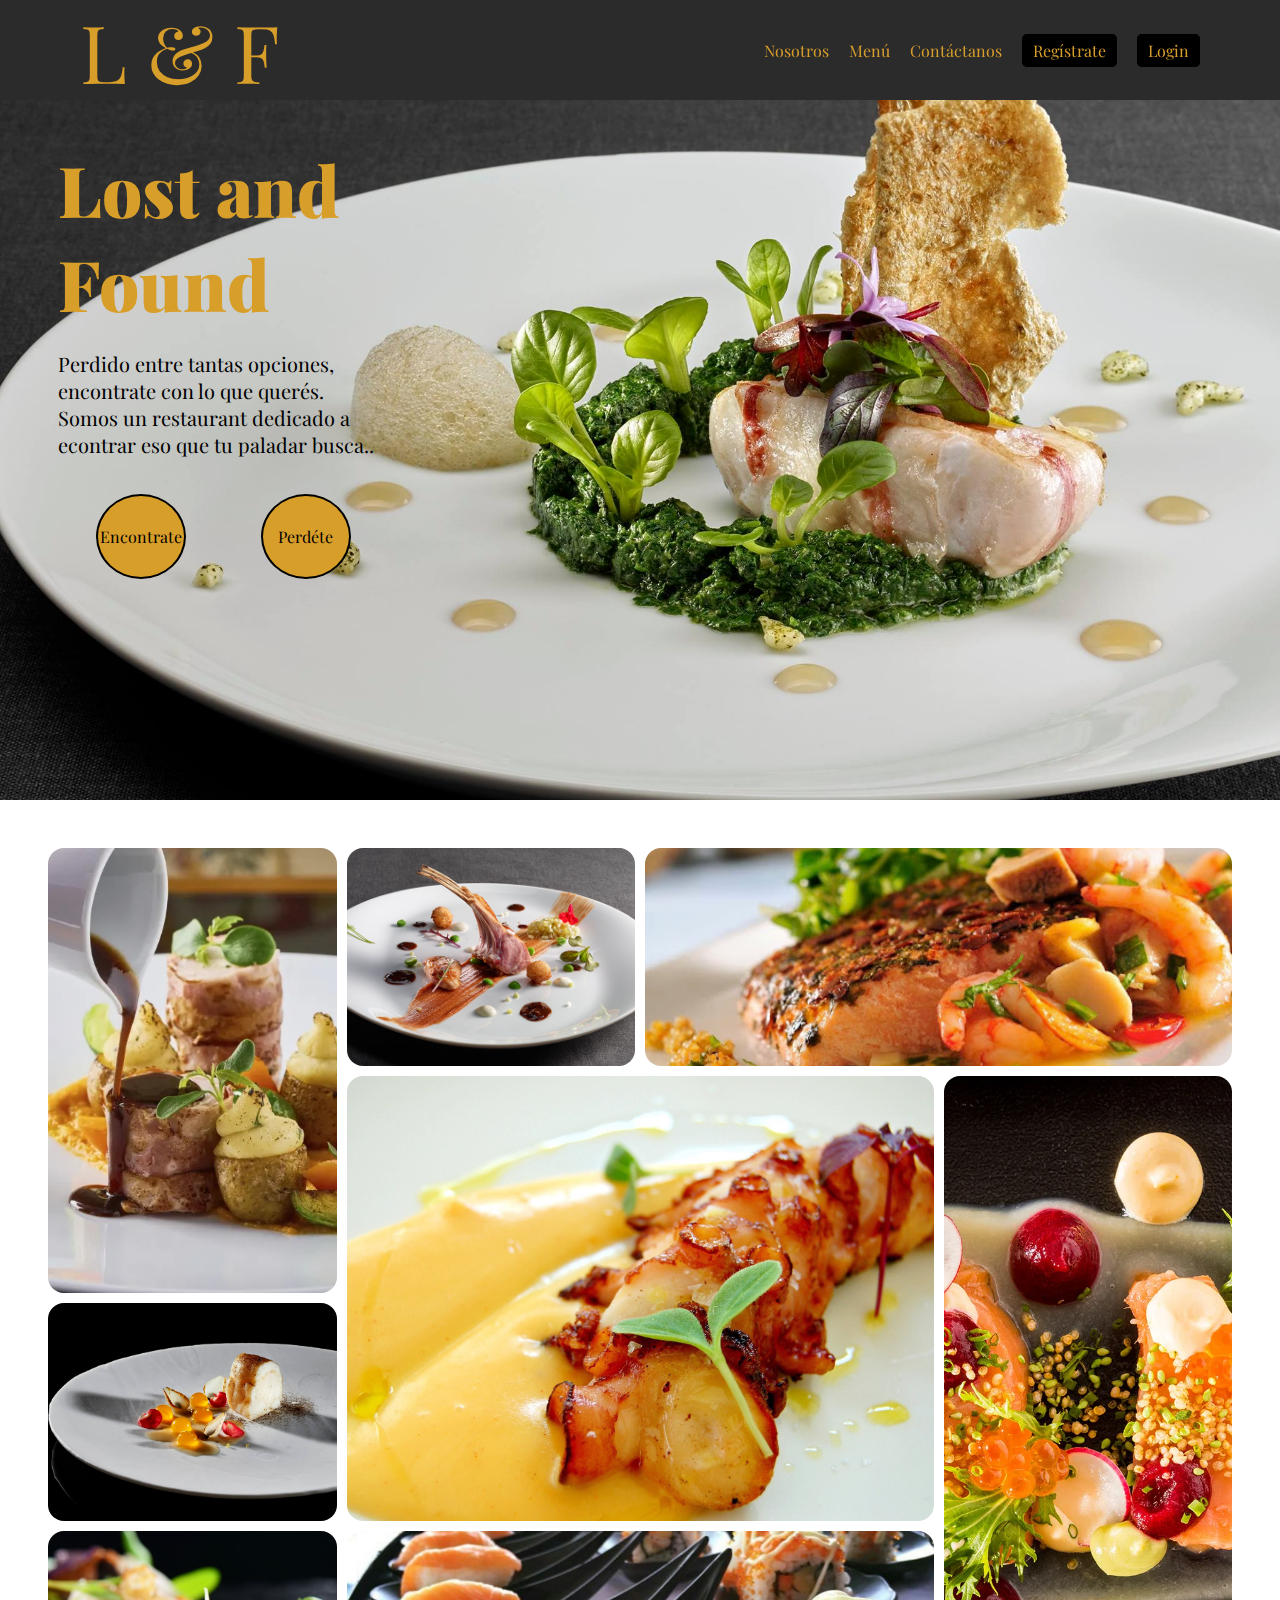
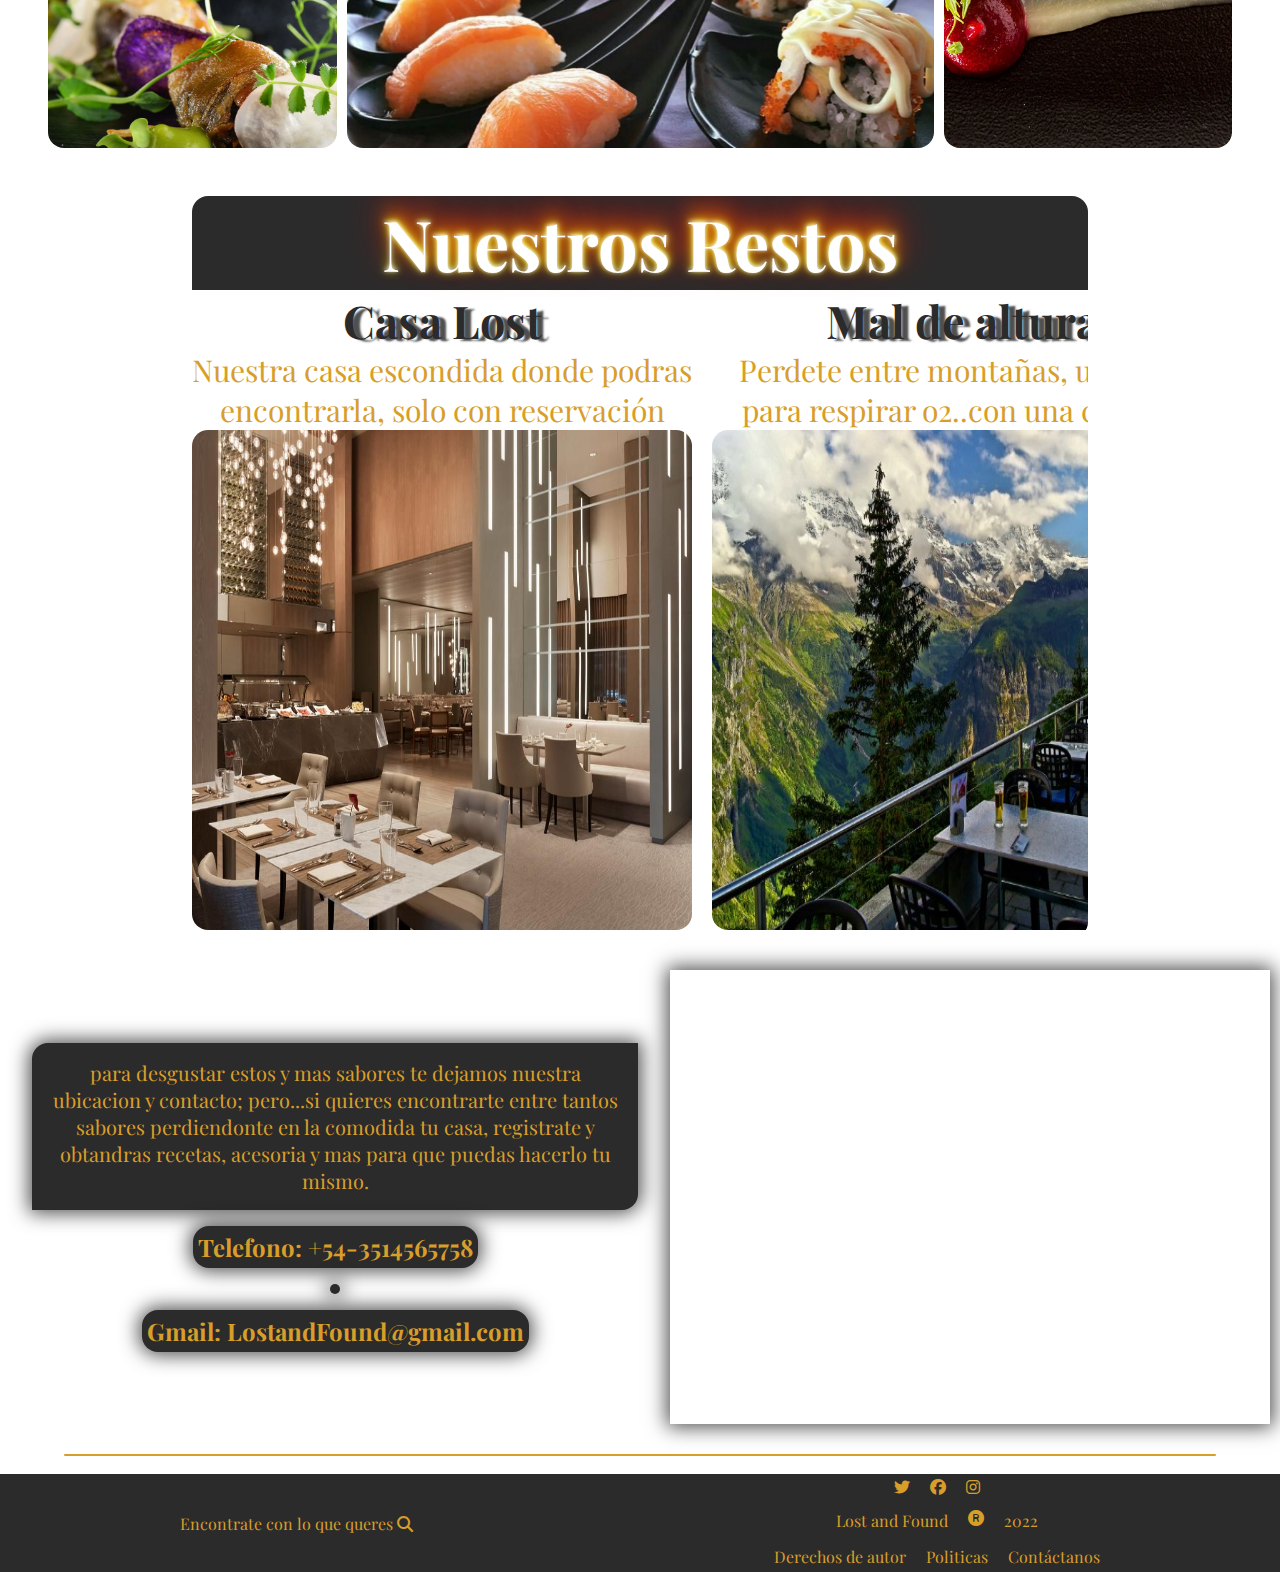
<file: index.html>
<!DOCTYPE html>
<html lang="en">
<head>
    <meta charset="UTF-8">
    <meta http-equiv="X-UA-Compatible" content="IE=edge">
    <meta name="viewport" content="width=device-width, initial-scale=1.0">
    <link rel="stylesheet" href="style.css">
    <link rel="stylesheet" href="https://cdnjs.cloudflare.com/ajax/libs/font-awesome/6.1.1/css/all.min.css">
    <link
    rel="stylesheet"
    href="https://cdnjs.cloudflare.com/ajax/libs/animate.css/4.1.1/animate.min.css"
  />
    <title>Lost and Found</title>
</head>
<body>
    <div class="section-contaidner header-container">
        <header class="header">
            <div class="logo-container">
                <p>L & F</p>
            </div>        
            <nav class="navbar">
                <label for="toggle-menu"><i class="fa-solid fa-bars"></i></label>
                <input type="checkbox" id="toggle-menu">
                <ul class="navbar-list">
                    <li><a class=" link link-nav" href="#nosotros">Nosotros</a></li>
                    <li><a class=" link link-nav" href="#menu">Menú</a></li>
                    <li><a class=" link link-nav" href="#contacto">Contáctanos</a></li>
                    <li><a href="./registro.html" class="btn">Regístrate</a></li>
                    <li><a href="./indexlogin.html" class="btn">Login</a></li>
                </ul>
            </nav>
        </header>
    </div>
    <div class="section2-container">
        <section class="section" >
            <div class="description-container" id="nosotros">
                <div class="encontrate">
                    <h1>Lost and Found</h1>
                    <p>Perdido entre tantas opciones, encontrate con lo que querés. 
                        Somos un restaurant dedicado a econtrar eso que tu paladar busca..
                    </p>
                    <div class="btns-hero">
                    <a class="btn-hero" href="#">Encontrate</a>
                    <a class="btn-hero" href="#">Perdéte</a>
                    </div>
                </div>
            </div>
        </section>
    </div>
    <div class="section-grid">
    <section class="section3" id="menu">
        <div class="grid">
            <div class="item">
                <div class= "item-div">
                    <p>Roles de carne: rellenos con 4 quesos salsa a base de soja,
                        acompañados con papines precocidos al vapor para luego dorarlos en manteca
                    </p>
                    <span>$17000</span>
                    <a class="btn-hero"  href="#">comprar</a>
                </div>
            </div>
            <div class="item">
                <div class= "item-div">
                    <p>Tomahawk a punto: cocido con manteca acompañado de papas noisette rellenas con salsa bechamel </p>
                    <span>$23000</span>
                    <a class="btn-hero"  href="#">comprar</a>
                </div>
            </div>
            <div class="item">
                <div class= "item-div">
                    <p>Salmon crocante: cocido con oliva y limon, para luego agregarle
                        langostinos cocidos en agua de mar, acompañado de caviar y algas de mar
                    </p>
                    <span>$35000</span>
                    <a class="btn-hero"  href="#">comprar</a>
                </div>
            </div>
            <div class="item">
                <div class= "item-div">
                    <p>Entrada tentáculo: cocidos a la parrilla con limon
                        prevaimente marinados en pesto, acompañados de salsa
                        alioli
                    </p>
                    <span>$5000</span>
                    <a class="btn-hero"  href="#">comprar</a>
                </div>
            </div>
            <div class="item">
                <div class= "item-div">
                    <p>Entrada marina: salom crudo, caviar, caracoles, 
                        salsa de palta, alioli, salsa de tinta de calamar,
                        rociado con mix de semillas
                    </p>
                    <span>$10000</span>
                    <a class="btn-hero"  href="#">comprar</a>
                </div>
            </div>
            <div class="item">
                <div class= "item-div">
                    <p>Vegetariano: algas, petalos de abutilon y linterna china, queso vegano,
                        convierten a este plato en uno de los mas exoticos y afrodisiacos que existen
                    </p>
                    <span>$42000</span>
                    <a class="btn-hero"  href="#">comprar</a>
                </div>
            </div>
            <div class="item">
                <div class= "item-div">
                    <p>Dulce tentación: pasto filo cocinado con miel, datiles, frutos del bosque,
                        espolvoreado con canela
                    </p>
                    <span>$3500</span>
                    <a class="btn-hero"  href="#">comprar</a>
                </div>
            </div>
            <div class="item">
                        <div class= "item-div ">
                            <p>Sushi fest: nigiris en ostras, sushi de salmon, lagostinos, kanikama,
                                tamagos, con mayonesa de algas al limon

                            </p>
                            <span>$40000</span>
                            <a class="btn-hero"  href="#">comprar</a>
                        </div>
            </div>
        </div>
     </section>
    </div>
    <div class="section-resto">
        <h2 class="titulo-resto">Nuestros Restos</h2>
        <section class="section3-5">
            <div class="div-resto">
                <h2>Casa Lost</h2>
                <p>Nuestra casa escondida donde podras encontrarla, solo con reservación</p>
                <img src="./img/resto1.jpg" alt="">
            </div>
            <div class="div-resto">
                <h2>Mal de altura</h2>
                <p>Perdete entre montañas, un lugar para respirar o2..con una cerveza</p>
                <img src="./img/resto2.jpg" alt="">
            </div>
            <div class="div-resto">
                <h2>360</h2>
                <p>si no sos de marearte, encontrate con nuestro resto giratorio</p>
                <img src="./img/resto3.jpg" alt="">
            </div>
            <div class="div-resto">
                <h2>Hora del té</h2>
                <p>Ubicado en la costa italiana, endulza tu paladar</p>
                <img src="./img/resto4.jpg" alt="">
            </div>
            <div class="div-resto">
                <h2>Atlantis</h2>
                <p>Nos gusta escondernos, trajimos nuestro sabor al fondo del mar</p>
                <img src="./img/resto5.jpg" alt="">
            </div>
            <div class="div-resto">
                <h2>El pulmon</h2>
                <p>Rodeado de flora, encontrate con sabores locales</p>
                <img src="./img/resto6.jpg" alt="">
            </div>
        </section>
    </div>
<div class="section-contacto">
    <section class="section4">
        <div class="contactanos" id="contacto">
            <p>para desgustar estos y mas sabores te dejamos
                nuestra ubicacion y contacto; pero...si quieres encontrarte
                entre tantos sabores perdiendonte en la comodida
                tu casa, registrate y obtandras recetas,
                acesoria y mas para que puedas hacerlo tu mismo.
            </p>
            <h2>Telefono: +54-3514565758<h2>
            <h2>Gmail: LostandFound@gmail.com</h2>   
        </div>
        <div class="iframe1">
            <iframe src="https://www.google.com/maps/embed?pb=!1m18!1m12!1m3!1d108977.06038920907!2d-64.26438436238661!3d-31.399434162275444!2m3!1f0!2f0!3f0!3m2!1i1024!2i768!4f13.1!3m3!1m2!1s0x9432985f478f5b69%3A0xb0a24f9a5366b092!2zQ8OzcmRvYmE!5e0!3m2!1ses-419!2sar!4v1657224368846!5m2!1ses-419!2sar" width="600" height="450" style="border:0;" allowfullscreen="" loading="lazy" referrerpolicy="no-referrer-when-downgrade"></iframe>
        </div>
    </section>
</div>
    <section class="section5">
        <div class="div-divisor">
            <span class="divisor"></span>
        </div>
    </section>
    <footer class="footer">
        <div class="paladar">
            <p>Encontrate con lo que queres <i class="fa-solid fa-magnifying-glass"></i></p>
        </div>
        <div class="info-redes">
            <div class="redes-sociales">
               <i class="fa-brands fa-twitter"></i>
               <i class="fa-brands fa-facebook"></i>
               <i class="fa-brands fa-instagram"></i>
            </div>
            <p class="lyf">Lost and Found <i class="fa-solid fa-registered"></i> 2022</p>
             <div class="politicas">
               <a href="#">Derechos de autor</a>
               <a href="#">Politicas</a>
               <a href="#">Contáctanos</a>
             </div>
           </div>
    </footer>
</body>
</html>
</file>
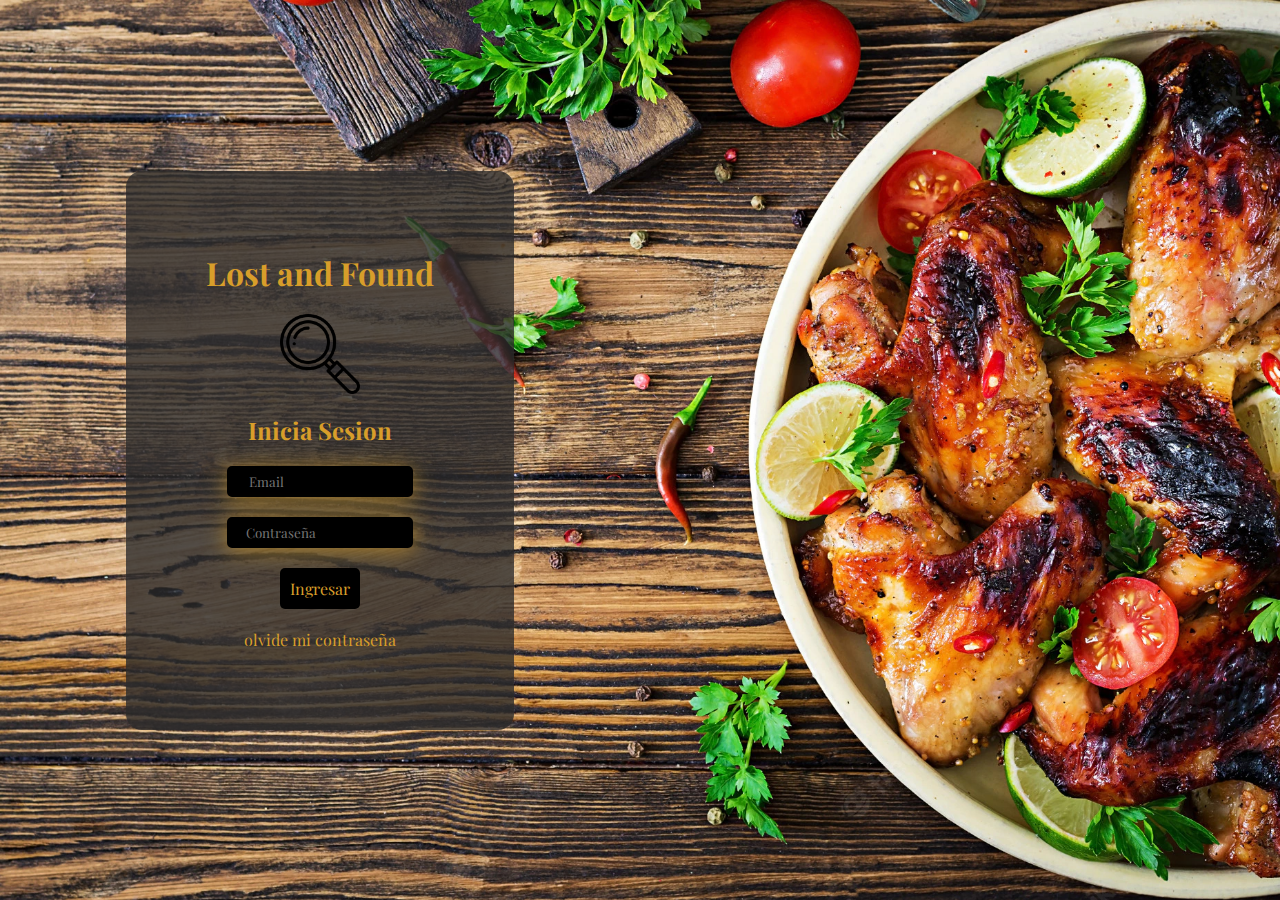
<file: indexlogin.html>
<!DOCTYPE html>
<html lang="en">
<head>
    <meta charset="UTF-8">
    <meta http-equiv="X-UA-Compatible" content="IE=edge">
    <meta name="viewport" content="width=device-width, initial-scale=1.0">
    <link rel="stylesheet" href="stylelogin.css">
    <link
    rel="stylesheet"
    href="https://cdnjs.cloudflare.com/ajax/libs/animate.css/4.1.1/animate.min.css"
  />
  <link rel="stylesheet" href="https://fontawesome.com/icons/magnifying-glass?s=solid">
    <title>Lost and Found</title>
</head>
<body>
    <div class="container-login">
        <div class="container-form">
            <h1>Lost and Found</h1>
            <img src="img/logologin4.png" alt="logo">
            <h2>Inicia Sesion</h2>
            <form>
                <input type="email" name="email" id="email" placeholder="     Email" required>
                <input type="password" name="password" id="password" placeholder="    Contraseña" required>
                 <a class="btn-login"  href="./index.html">Ingresar</a>
            </form>
            <a class="cont" href="#">olvide mi contraseña</a>
        </div>
    </div>
</body>
</html>
</file>
<file: style.css>
@import url('https://fonts.googleapis.com/css2?family=Comic+Neue:ital,wght@0,300;0,400;0,700;1,300&family=Luxurious+Roman&family=Macondo&family=Neonderthaw&family=Oswald:wght@200&family=Playfair+Display:ital,wght@1,400;1,500;1,600;1,700;1,800;1,900&family=Roboto+Slab:wght@100;200;300;400;500;600;700;800;900&family=Rubik+Beastly&family=Shadows+Into+Light&family=Smooch&family=Water+Brush&display=swap');

*{
    margin: 0;
    padding: 0;
    box-sizing: border-box
    }


body {
    font-family: 'Playfair Display', serif;

}
html {
    scroll-behavior: smooth;
    scroll-padding-top: 100px;
}



.section-container {
    background-color: rgb(44, 43, 43);
}

/*.section {
    display: flex;
    justify-content: center;
    align-items: center;
    margin: 0 auto;
    padding: 70px 0px;
    width: 95%;
    max-width: 1300px;
}*/

.header-container {
    background-color:rgb(44, 43, 43);
    position: sticky;
    top: 0%;
    z-index: 9999;
}

.header {
    background-color: rgb(44, 43, 43);
    margin: 0 auto;
    max-width: 1300px;
    height: 100px;
    display: flex;
    justify-content: space-between;
    align-items: center;
    padding: 0px 80px 0px 80px;
}   

.logo-container  {
    font-size: 80px;
    display: flex;
    justify-content: center;
    align-items: center;
    color: rgb(216, 158, 42);
}

.navbar-list{
    display: flex;
    justify-content: center;
    align-items: center;
    gap: 20px;
    list-style: none;

}

.link-nav {
    position: relative;
}

.navbar-list .link-nav::after {
    content: "";
    height: 2px;
    width: 100%;
    background-color: rgb(216, 158, 42);
    position: absolute;
    bottom: 0;
    left: 0;
    transform: scaleX(0);
    transform-origin: bottom right;
    transition: transform 0.15s ease;
}

.navbar-list .link-nav:hover::after {
    transform-origin: bottom left;
    transform: scaleX(1);
}

.navbar-list a {
    text-decoration: none;
    color:rgb(216, 158, 42);
}

.navbar i {
    font-size: 40px;
    cursor: pointer;
    display: none;
    color: rgb(216, 158, 42);
    }

#toggle-menu {
    display: none;

}

.btn {
    border: 1px solid black;
    padding: 5px 10px;
    background-color: black;
    border-radius: 5px;
}

.btn:hover {
    color: black;
    background-color: rgb(216, 158, 42);
    transition: .3s linear;
    font-size: 17px;
}

@media (max-width:992px){
    .header {
        padding: 0px 50px 0px 50px;
    }

    .navbar i {
        display: block;
    
    }

    .navbar-list {
        position: absolute;
        background-color:rgb(44, 43, 43);
        flex-direction: column;
        top: 100px;
        right: 0;
        width: 100%;
        height: calc(100vh - 100px);
        z-index: 9999;
        display: none;
    }


    #toggle-menu:checked + .navbar-list {
        display: flex;        
    }
}

/*terminado navbar*/

/*empiezo hero*/

.section2-container {
    background-image: url(./img/hero.jpg) ;
    background-repeat: no-repeat;
    background-position: center;
    background-size: cover;
    height: 700px;
    position: relative; 
    
}

.encontrate {
    width: 70%;
    max-width: 350px;
    padding: 10px;
    display: flex;
    flex-direction: column;
    gap: 20px;
    margin-left: 3rem;
    position: absolute;
    margin-top: 2rem;
    
}

.encontrate h1{
    font-size: 70px;
    color: rgb(216, 158, 42);
    font-weight: 900;
}

.encontrate p {
    font-size: 20px;
}

.btn-hero {
    padding: 30px;
    border-radius: 50%;
    margin-top: 1rem;
    background-color:rgb(216, 158, 42) ;
    cursor: pointer;
    display: flex;
    justify-content: center;
    width: 90px;
    text-decoration: none;
    border: 2px solid black;
    color: black;
}

.btn-hero:hover {
    background-color: black;
    color:rgb(216, 158, 42);
    border: 2px solid rgb(216, 158, 42);
    transition: .5s linear;

}

.btns-hero {
    display: flex;
    justify-content: space-around;
}

@media (max-width:992px){

    .encontrate {
        border-radius: 1rem;
        justify-content: center;
        background: rgb(0,0,0,.5);
        color: white;

    }

}

/*terminado hero*/

/*empiezo section 3 grid*/


.grid{
    display: grid;
    grid-template-columns: repeat( 4, 1fr);
    gap: 10px;
    height: 100vh;
    justify-content: center;
    margin: 3rem;
    cursor: pointer;
    grid-auto-rows: minmax(50px, auto);
}

.item {
    border-radius: 1rem;   
}

.item:nth-child(1) {
    grid-area: 1/1/3/2 ;
    background-image: url(./img/comida1.webp);
    background-size: cover;
    background-repeat: no-repeat;
    background-position: center;

}
.item:nth-child(2){
    grid-area: 1/2/2/2;
    background-image: url(./img/comida2.jpg);
    background-size: cover;
    background-repeat: no-repeat;
    background-position: center;

} 
.item:nth-child(3){
    grid-area: 1/3/2/5;
    background-image: url(./img/comida3.jpg);
    background-size: cover;
    background-repeat: no-repeat;
    background-position: center;


} 
.item:nth-child(4){
    grid-area: 2/2/4/4;
    background-image: url(./img/comida4.jpg);
    background-size: cover;
    background-repeat: no-repeat;
    background-position: center;

} 
.item:nth-child(5){
    grid-area: 2/4/5/5;
    background-image: url(./img/comida5.webp);
    background-size: cover;
    background-repeat: no-repeat;
    background-position: center;

} 
.item:nth-child(6){
    background-image: url(./img/comida6.jpg);
    background-size: cover;
    background-repeat: no-repeat;
    background-position: center;

} 
.item:nth-child(7){
    grid-area: 3/1/4/2;
    background-image: url(./img/comida7.jpg);
    background-size: cover;
    background-repeat: no-repeat;
    background-position: center;

} 
.item:nth-child(8){
    grid-area: 4/2/5/4;
    background-image: url(./img/comida8.jpg);
    background-size: cover;
    background-repeat: no-repeat;
    background-position: center;
} 

.item-div {
    display: none;
}

.item:hover .item-div {
    background: rgb(0,0,0,.5);
    color: white;
    display: flex;
    justify-content: center;
    align-items: center;
    flex-direction: column;
    height: 100%;
    width: 100%;
    cursor: pointer;
    border-radius: 1rem;
    text-align: center;
    transition: 2s ease;

}

.item-div p {
    margin: 0px 3px 0px 3px;
}


.item-div span {
    font-size: 30px;

   
}


@media (max-width:992px) {
    .grid {
       grid-template-columns:repeat( 1, 1fr );
    }

    .item:nth-child(1) {
        grid-area: 1/1/5/4;
    }
    .item:nth-child(2) {
        grid-area: 5/1/9/4;
    }
    .item:nth-child(3) {
        grid-area: 9/1/13/4;
    }
    .item:nth-child(4) {
        grid-area: 13/1/17/4;
    }
    .item:nth-child(5) {
        grid-area: 17/1/21/4;
    }
    .item:nth-child(6) {
        grid-area: 21/1/25/4;
    }
    .item:nth-child(7) {
        grid-area: 25/1/29/4;
    }
    .item:nth-child(8) {
        grid-area: 29/1/33/4;
    }
}

/*terminada section3*/

/*empiezo section3.5*/

.section-resto {
    overflow: hidden;
    text-align: center;
    color: rgb(44, 43, 43);
    border-radius: 1rem;
    font-size: 30px;
    width: 70%;
    margin: 0 auto;
    margin-bottom: 2rem;
}

.titulo-resto {
    font-size: 70px;
    color: #FFFFFF;
background: rgb(44, 43, 43);
text-shadow: 0 -1px 4px #FFF, 0 -2px 10px #ff0, 0 -10px 20px #ff8000, 0 -18px 40px #F00;
}

.section3-5 p {
    color: rgb(216, 158, 42);
}



.section3-5 {
    display: flex;
    gap: 20px;
    animation: slider 30s infinite alternate linear;    
}

.div-resto h2 {
    text-shadow: 7px 2px 2px rgba(0,0,0,0.69);
}


.section3-5:hover {
    animation-play-state:paused;
}

.div-resto img {
    width: 500px;
    height: 500px;
    border-radius: 1rem;
}


.div-resto {
    width: 100%;   
}

@keyframes slider {
    0% {margin-left: 0;}
    10%{margin-left: -100%;}
    15%{margin-left: -120;}
    20% {margin-left: -140%;}
    30% {margin-left: -160%;}
    40% {margin-left: -180%;}
    50% {margin-left: -190%;}
}

@media (max-width:992px){
    .section-resto {
       margin-top: 76rem;
    }

    @keyframes slider {
        0% {margin-left: 0;}
        5%{margin-left: 0;}
        10%{margin-left: -100%;}
        20% {margin-left: -200%;}
        30% {margin-left: -300%;}
        40% {margin-left: -400%;}
        50% {margin-left: -520%;}

   
    }

    .div-resto p {
        display: none;
    }

    .div-resto img {
        width: 300px;
        height: 300px;
    }

    .titulo-resto {
        font-size: 100%;
    }

}

/*empiezo section4*/

.section4 {
    display: flex;
    justify-content: space-around;
    align-items: center;
}

.contactanos {
    height: 400px;
    padding: 2rem;
    display: flex;
    justify-content: center;
    align-items: center;
    flex-direction: column;

}
.contactanos p {
   font-size: 20px;
   text-align: center;
   padding: 1rem;
   border-top-left-radius: 1rem;
   border-bottom-right-radius: 1rem;
   box-shadow: 0px 0px 19px 3px rgba(0,0,0,0.7);
   color: rgb(216, 158, 42);
   background-color: rgb(44, 43, 43);
}

.contactanos h2 {
    color: rgb(216, 158, 42);
    border-radius: 1rem;
    margin-top: 1rem;
    padding: 5px;
    background-color: rgb(44, 43, 43);
    box-shadow: 0px 0px 19px 3px rgba(0,0,0,0.7);
}

.iframe1 {
    box-shadow: 0px 0px 19px 3px rgba(0,0,0,0.7);
    margin-right: 10px;
}

@media (max-width:992px){
    .section4 {
        display: flex;
        flex-direction: column;
        justify-content: center;
        align-items: center;
    }

    .iframe1 iframe {
       width: auto;
       height: auto;
    
    }

    .iframe1 {
        margin-top: 3rem;
    }

}
/*terminada section4*/

/*empiezo section5*/


.divisor {
    margin-top: 30px;
    max-width: 90%;
    width: 1300px;
    height: 2px;
    border-radius: 1rem;
    background-color: rgb(216, 158, 42);
}

.section5 {
    height: 50px;

}

.div-divisor {
    display: flex;
    justify-content: center;
    align-items: center;
    
}
/*terminado section4*/

/*empiezo footer*/

.footer {
    background-color: rgb(44, 43, 43);
    display: flex;
    justify-content: space-around;
    align-items: center;
    text-align: center;
    color: rgb(216, 158, 42);
}

.info-redes {
    display: flex;
    justify-content: center;
    align-items: center;
    flex-direction: column;
    gap: 15px;
}

.politicas a {
    color: rgb(216, 158, 42);
    text-decoration: none;
}

.politicas {
    margin-bottom: 5px;
    display: flex;
    gap: 20px;
}

.redes-sociales {
    display: flex;
    gap: 20px;
    margin-top: 5px;
}

.info-redes p {
    display: flex;
    gap: 20px;
}

@media (max-width:992px){
    .footer {
        flex-direction: column;
        gap: 20px;
    }
}
</file>
<file: stylelogin.css>
@import url('https://fonts.googleapis.com/css2?family=Comic+Neue:ital,wght@0,300;0,400;0,700;1,300&family=Luxurious+Roman&family=Macondo&family=Neonderthaw&family=Oswald:wght@200&family=Playfair+Display:ital,wght@1,400;1,500;1,600;1,700;1,800;1,900&family=Roboto+Slab:wght@100;200;300;400;500;600;700;800;900&family=Rubik+Beastly&family=Shadows+Into+Light&family=Smooch&family=Water+Brush&display=swap');

* {
    margin: 0;
    padding: 0;
    box-sizing: border-box;
}

body {
    font-family: 'Playfair Display', serif;
} 

.container-login {
    background-image: url(./img/login5.webp);
    background-size: cover;
    background-position: center;
    background-repeat: no-repeat;
    height: 100vh;
    display: flex;
    justify-content: center;
    align-items: center;
}

.container-form {
    display: flex;
    justify-content: center;
    align-items: center;
    flex-direction: column;
    padding: 5rem;
    background: rgb(44, 43, 43,.8);
    margin-right: 40rem;
    border-radius: 1rem;
    gap: 20px;
    color:rgb(216, 158, 42) ;
}

.container-form img {
    width: 80px;
    
}

.container-form a {
    color: rgb(216, 158, 42);
    text-decoration: none;
}

.cont:hover {
    font-size: 20px;
    transition: all .2s;
    text-decoration: underline;

}



form {
    display: flex;
    flex-direction: column;
    justify-content: center;
    align-items: center;
    gap: 20px;

}

form input {
    background-color: black;
    color: rgb(216, 158, 42);
    font-family: 'Playfair Display', serif;
    padding: 5px;
    border-radius: 5px;
    border: 2px solid black;
    box-shadow: 0px 3px 22px 1px rgba(216,158,42,0.66);


}

.btn-login {
    color: rgb(216, 158, 42);
    background-color: black;
    padding: 10px;
    border-radius: 5px;
    cursor: pointer;
}

.btn-login:hover {
    color: black;
    background-color: rgb(216, 158, 42);
    border: 1px solid black;
    font-size: 20px;
    transition: .5s linear;
}


@media (max-width:992px){
    .container-form {
        margin: 0 auto;
    }
}
</file>
